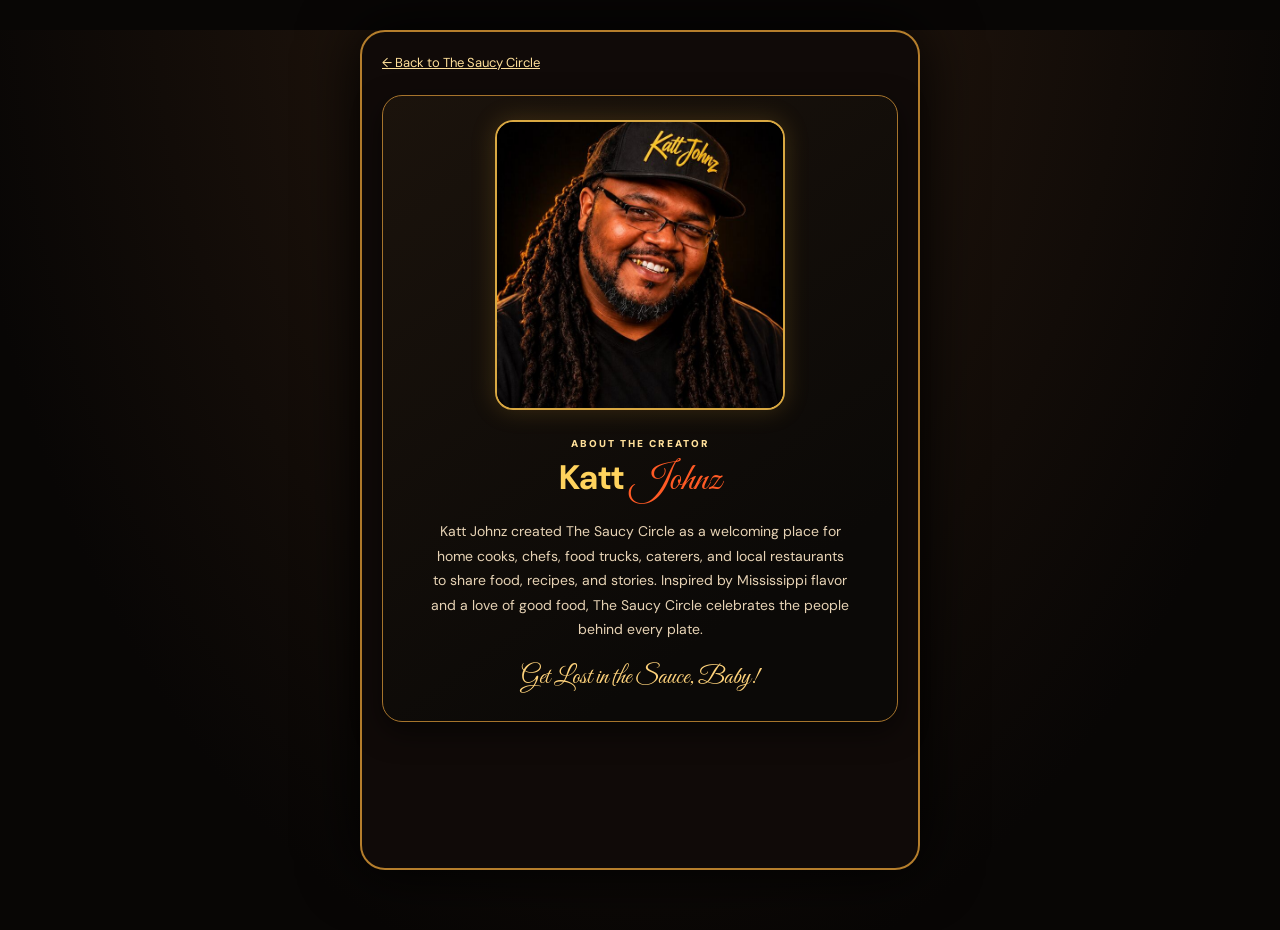
<file: about.html>
<!doctype html>
<html lang="en">
<head>
  <meta charset="utf-8">
  <meta name="viewport" content="width=device-width, initial-scale=1">
  <meta name="theme-color" content="#080605">
  <title>About the Creator | The Saucy Circle</title>
  <link href="https://fonts.googleapis.com/css2?family=DM+Sans:wght@400;600;700;900&family=Great+Vibes&display=swap" rel="stylesheet">
  <link rel="stylesheet" href="theme.css">
  <style>
    *{box-sizing:border-box}
    body{margin:0;min-height:100vh;font-family:'DM Sans',sans-serif;color:#fff4df}
    .about-page{max-width:560px;min-height:100vh;margin:auto;padding:18px 20px 40px;background:#100a08;box-shadow:0 0 60px #000}
    .back{display:inline-block;margin:4px 0 24px;color:#ffe09a;font-size:13px}
    .creator-card{text-align:center;padding:24px 20px 28px;border:1px solid #a6742c;border-radius:20px;background:linear-gradient(145deg,#1b130c,#0b0907 78%);box-shadow:0 10px 28px #0008}
    .creator-photo{width:min(74%,290px);aspect-ratio:1;object-fit:cover;object-position:center 20%;border-radius:18px;border:2px solid #d9a842;box-shadow:0 0 25px #e7a93035}
    .eyebrow{margin:22px 0 5px;color:#ffe09a;font-size:10px;font-weight:900;letter-spacing:2px}
    h1{margin:0;color:#ffd35d;font-size:34px}
    h1 span{font-family:'Great Vibes',cursive;color:#ff5a25;font-size:1.15em;font-weight:400}
    .bio{margin:14px auto 0;max-width:420px;color:#e7d3b5;font-size:14px;line-height:1.75}
    .brand-note{margin:20px 0 0;color:#ffd37b;font-family:'Great Vibes',cursive;font-size:25px}
    @media(min-width:700px){.about-page{margin:30px auto;min-height:calc(100vh - 60px);border:2px solid #b57e2c;border-radius:25px}}
  </style>
</head>
<body>
  <main class="about-page">
    <a class="back" href="index.html">← Back to The Saucy Circle</a>
    <section class="creator-card">
      <img class="creator-photo" src="assets/katt-johnz-owner.jpg" alt="Katt Johnz, creator of The Saucy Circle">
      <p class="eyebrow">ABOUT THE CREATOR</p>
      <h1>Katt <span>Johnz</span></h1>
      <p class="bio">Katt Johnz created The Saucy Circle as a welcoming place for home cooks, chefs, food trucks, caterers, and local restaurants to share food, recipes, and stories. Inspired by Mississippi flavor and a love of good food, The Saucy Circle celebrates the people behind every plate.</p>
      <p class="brand-note">Get Lost in the Sauce, Baby!</p>
    </section>
  </main>
</body>
</html>
</file>
<file: theme.css>
/* Get Saucy black-and-gold visual system */
:root{--saucy-bg:#080605;--saucy-panel:#120e0a;--saucy-panel-2:#1b120b;--saucy-gold:#f4bf4e;--saucy-gold-light:#ffe09a;--saucy-red:#e63b1c;--saucy-cream:#fff4df;--saucy-muted:#c9b69c}
html{scroll-behavior:smooth;background:var(--saucy-bg)}
body{background-color:var(--saucy-bg)!important;background-image:radial-gradient(ellipse at 50% -12%,#48250e 0,#1c120b 32%,#080605 76%)!important;color:var(--saucy-cream)}
a{color:var(--saucy-gold-light)}
header,.top,.nav,.bottom-nav{background:linear-gradient(180deg,#120d08f5,#080605f7)!important;border-color:#b57a2c!important;backdrop-filter:blur(12px)}
.card,.panel,.tile,.spotlight,.post,.side,.profile-card,.vendor-card,.recipe-card{background:linear-gradient(145deg,#1b130c,#0b0907 78%)!important;border-color:#a6742c!important;box-shadow:0 10px 28px #0008,0 0 15px #e7a93014}
h1,h2,h3,.section-title{color:var(--saucy-gold-light)}
button,.btn,.cta,.signup-nav{border:1px solid #ffe09a!important;border-radius:999px!important;background:linear-gradient(115deg,#9d5414,#eaa833 48%,#ffd876)!important;color:#180d05!important;font-weight:900!important;box-shadow:0 3px 0 #7b320e,0 0 18px #f0b33a3a!important}
button:hover,.btn:hover,.cta:hover,.signup-nav:hover{filter:brightness(1.12);transform:translateY(-1px)}
input,textarea,select{background:linear-gradient(145deg,#17110b,#090807)!important;border:1px solid #a6742c!important;border-radius:12px!important;color:var(--saucy-cream)!important}
input:focus,textarea:focus,select:focus{border-color:#ffdb80!important;box-shadow:0 0 0 3px #e5a83b2a!important}
.small,.hint,.meta,.lead,.subnote{color:var(--saucy-muted)}
.badge,.tag,.eyebrow,.kicker{color:var(--saucy-gold-light)}
.nav{box-shadow:0 -8px 24px #0009}
.nav a,.header-actions a{color:#f4d59a}
.hero{isolation:isolate;background-image:linear-gradient(90deg,#080605f5 0%,#120904d8 47%,#140b0770 100%),url('food-01.jpg')!important;border-bottom:1px solid #d49a34}
.hero:after{opacity:.42}
.hero h1{color:#ffd35d;text-shadow:0 3px 0 #841b0e,0 0 24px #ff842d55}
.hero h1 span{color:#ff5a25;text-shadow:0 2px 0 #8d1c0b,0 0 18px #ff7a2a66}
.search{background:#100b08;border-color:#bd852d;box-shadow:inset 0 0 14px #f0b43c12}
.shortcut span{border-color:#e5b44a;background:radial-gradient(circle at 35% 20%,#55300e,#100a06 74%);box-shadow:0 0 18px #edaa2f35}
.tile{border-radius:16px!important}
.tile img{filter:saturate(1.08) contrast(1.03)}
.section-title h2{text-shadow:0 0 14px #e8ae3929}
@media(max-width:560px){.shell{padding-top:14px}.card{border-radius:18px}.hero{min-height:390px}.hero .hero-content{padding-top:28px}.shortcuts{grid-template-columns:repeat(5,minmax(0,1fr))}.shortcut{font-size:9px}.shortcut span{width:48px;height:48px;font-size:21px}}

/* Small footer link to the creator page */
.footer-about{display:inline-block;margin-top:8px;font-size:10px;color:#d6b277;text-decoration:underline;text-underline-offset:3px;opacity:.8}
.footer-about:hover{opacity:1}


/* Centered stacked wordmark for The Saucy Circle */
.brand-lockup{display:inline-flex;flex-direction:column;align-items:center;justify-content:center;text-align:center;line-height:.9;white-space:nowrap}
.brand-lockup .brand-the{display:block;font-family:'Great Vibes',cursive;font-size:20px;font-weight:400;font-style:normal;line-height:1;color:var(--saucy-gold-light,#ffe09a)}
.brand-lockup em{display:block;font-family:'Great Vibes',cursive;font-size:32px;font-weight:400;font-style:normal;line-height:1}

.hero h1.hero-title{text-align:center;letter-spacing:0;font-style:normal;line-height:1}
.hero h1 .hero-the{font-family:'Great Vibes',cursive;font-size:.62em;font-weight:400;color:#ffca42;letter-spacing:0;line-height:.85;margin:0;text-shadow:2px 3px #9c1d0b}
.hero h1 .hero-name{font-family:'Great Vibes',cursive;font-size:1.15em;font-weight:400;color:#ff4b19;letter-spacing:-1px;line-height:.9;margin-top:0}
</file>
